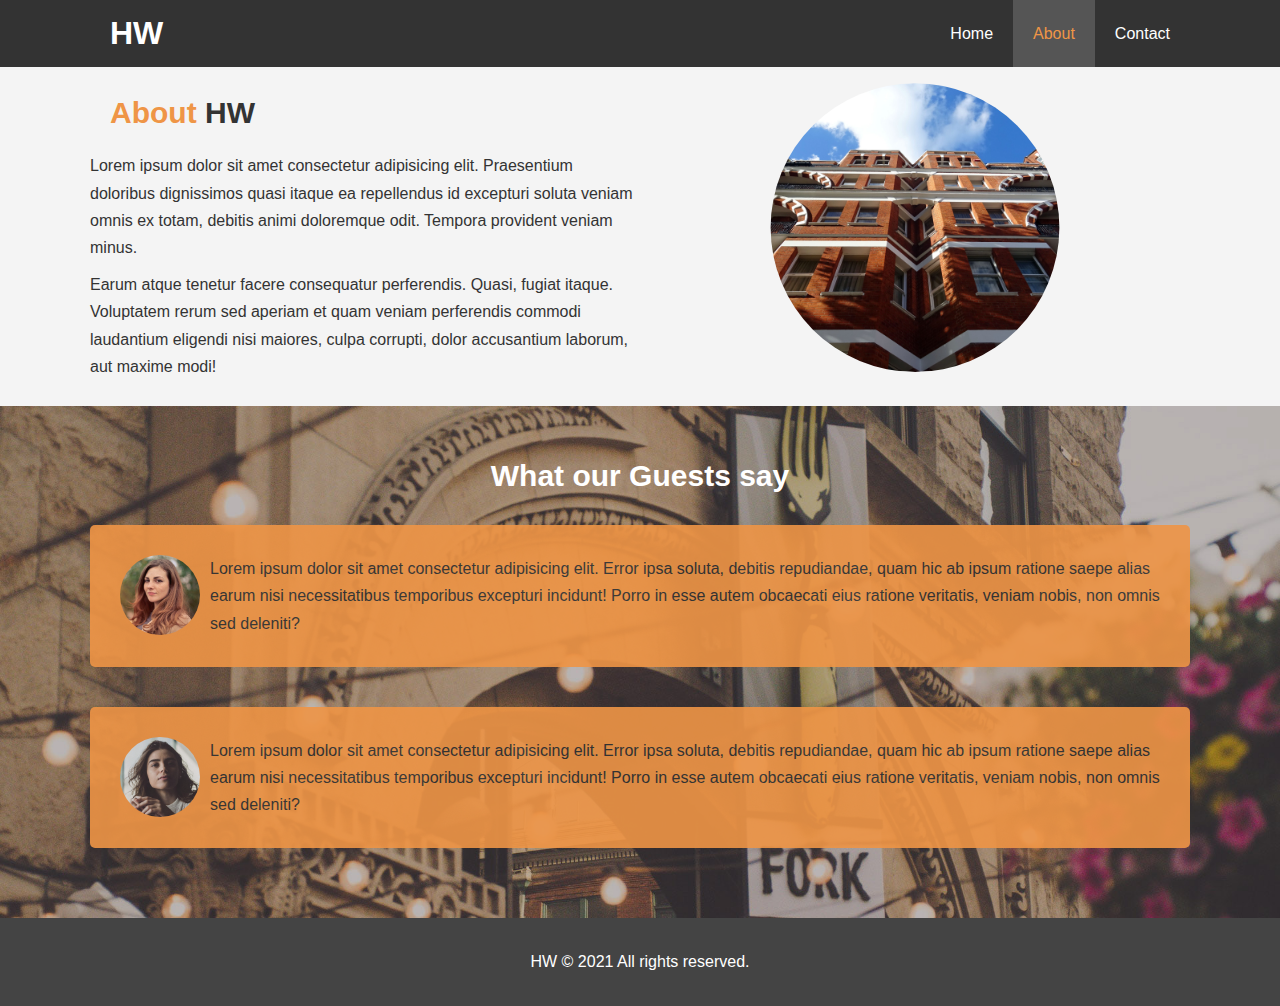
<file: about.html>
<!DOCTYPE html>
<html lang="en">
  <head>
    <meta charset="UTF-8" />
    <meta http-equiv="X-UA-Compatible" content="IE=edge" />
    <meta name="viewport" content="width=device-width, initial-scale=1.0" />
    <title>Hotel Web | About</title>
    <link rel="stylesheet" href="css/style.css" />
    <link
      rel="stylesheet"
      href="css/mobile.css"
      media="screen and (max-width: 768px)"
    />
  </head>
  <body>
    <header>
      <nav id="navbar">
        <div class="container">
          <h1 class="logo nav-brand">
            <a href="index.html">HW</a>
          </h1>
          <ul class="nav-items">
            <li class="nav-item"><a href="index.html">Home</a></li>
            <li class="nav-item active"><a href="about.html">About</a></li>
            <li class="nav-item"><a href="contact.html">Contact</a></li>
          </ul>
        </div>
      </nav>
    </header>
    <section id="about-info" class="bg-light py-3">
      <div class="container">
        <div class="info-left">
          <h1 class="l-heading"><span class="text-primary">About</span> HW</h1>

          <p>
            Lorem ipsum dolor sit amet consectetur adipisicing elit. Praesentium
            doloribus dignissimos quasi itaque ea repellendus id excepturi
            soluta veniam omnis ex totam, debitis animi doloremque odit. Tempora
            provident veniam minus.
          </p>
          <p>
            Earum atque tenetur facere consequatur perferendis. Quasi, fugiat
            itaque. Voluptatem rerum sed aperiam et quam veniam perferendis
            commodi laudantium eligendi nisi maiores, culpa corrupti, dolor
            accusantium laborum, aut maxime modi!
          </p>
        </div>
        <div class="info-right">
          <img
            src="./img/image_resources/photo-2.jpg"
            alt="photo"
            class="info-image"
          />
        </div>
      </div>
    </section>
    <div class="clear"></div>
    <section id="testimonials" class="py-3">
      <div class="container">
        <h2 class="l-heading white">What our Guests say</h2>
        <div class="testimonial bg-primary-dark">
          <img src="./img/image_resources/person-1.jpg" alt="s" />
          <p>
            Lorem ipsum dolor sit amet consectetur adipisicing elit. Error ipsa
            soluta, debitis repudiandae, quam hic ab ipsum ratione saepe alias
            earum nisi necessitatibus temporibus excepturi incidunt! Porro in
            esse autem obcaecati eius ratione veritatis, veniam nobis, non omnis
            sed deleniti?
          </p>
        </div>
        <div class="testimonial bg-primary-dark">
          <img src="./img/image_resources/person-2.jpg" alt="s" />
          <p>
            Lorem ipsum dolor sit amet consectetur adipisicing elit. Error ipsa
            soluta, debitis repudiandae, quam hic ab ipsum ratione saepe alias
            earum nisi necessitatibus temporibus excepturi incidunt! Porro in
            esse autem obcaecati eius ratione veritatis, veniam nobis, non omnis
            sed deleniti?
          </p>
        </div>
      </div>
    </section>
    <footer id="main-footer">
      <p>HW &copy; 2021 All rights reserved.</p>
    </footer>
  </body>
</html>
</file>
<file: css/style.css>
* {
  margin: 0;
  padding: 0;
  box-sizing: border-box;
}
.clear {
  clear: both;
}
html,
body {
  line-height: 1.7em;
  font-family: 'Segoe UI', Tahoma, Geneva, Verdana, sans-serif;
}
a {
  text-decoration: none;
}
h1,
h2,
h3 {
  padding: 20px;
}
p {
  margin: 10px 0;
}

/* utilities */
.lead {
  font-size: 20px;
  line-height: 1.2em;
}
.text-primary {
  color: #ef9546;
}
/* Container */
.container {
  margin: auto;
  max-width: 1100px;
}

.btn {
  display: inline-block;
  font-size: 18px;
  color: #fff;
  background: #333;
  padding: 12px 20px;
  border: none;
  cursor: pointer;
}
.btn:hover {
  background: #ef9546;
  color: #333;
}

.btn-light {
  background: #eee;
  color: #333;
}

.bg-dark {
  background: #333;
  color: #fff;
}
.bg-primary-dark {
  background: #ef9546;
  color: #333;
}
.bg-light {
  background: #f4f4f4;
  color: #333;
}

.py-1 {
  padding: 10px 0;
}
.py-2 {
  padding: 20px 0;
}
.py-3 {
  padding: 30px 0;
}
.white {
  color: #fff;
}
/* navbar */
#navbar {
  overflow: auto;
  color: #fff;
  background: #333;
}
#navbar ul {
  float: right;
  /* margin-right: 10%; */
}
#navbar ul li {
  float: left;
  list-style: none;
}
#navbar a {
  color: #fff;
}
#navbar .nav-brand {
  float: left;
}
#navbar .nav-items li a:hover,
#navbar .nav-items li.active a {
  background: #555;
  color: #ef9546;
}
#navbar ul li a {
  display: block;
  text-align: center;
  padding: 20px;
}
#showcase {
  background: url('../img/image_resources/showcase.jpg') no-repeat center
    center/cover;
  height: 600px;
}
#showcase .showcase-content {
  color: #fff;
  text-align: center;
  padding-top: 170px;
}
#showcase .showcase-content h1 {
  font-size: 40px;
  line-height: 1.2em;
}
#showcase .showcase-content p {
  padding-bottom: 20px;
  line-height: 1.5em;
}

#home-info {
  height: 500px;
}
#home-info .info-img {
  background: url('../img/image_resources/photo-1.jpg') no-repeat center
    center/cover;
  float: left;
  width: 50%;
  min-height: 100%;
}
#home-info .info-content {
  float: right;
  width: 50%;
  height: 100%;
  text-align: center;
  padding-bottom: 10px;
  overflow: hidden;
}
#home-info .info-content h2 {
  padding-top: 60px;
}
#home-info .info-content p {
  padding-bottom: 30px;
}

/* Feature */
.box {
  float: left;
  width: 33.3%;
  padding-top: 50px;
  padding-bottom: 2px;
  text-align: center;
}
.box span {
  margin-bottom: 10px;
}

#about-info {
  overflow: auto;
  padding: 1rem;
}
#about-info .info-left {
  float: left;
  width: 50%;
  min-height: 100%;
}
.l-heading {
  font-size: 30px;
  line-height: 1.2rem;
}
#about-info .info-right {
  float: right;
  width: 50%;
  min-height: 100%;
}
#about-info .info-right .info-image {
  width: 70%;
  display: block;
  margin: auto;
  border-radius: 50%;
  clip-path: circle();
}

#testimonials {
  height: 100%;
  background: url('../img/image_resources/test-bg.jpg') no-repeat center
    center/cover;
  padding-top: 40px;
}
#testimonials h2 {
  text-align: center;
  padding-bottom: 40px;
}
#testimonials .testimonial img {
  width: 100px;
  float: left;
  padding: 10px;
  border-radius: 50%;
  clip-path: circle();
}
#testimonials .testimonial {
  padding: 20px;
  margin-bottom: 40px;
  border-radius: 5px;
  opacity: 0.9;
}
#contact-form {
  padding-left: 20px;
  padding-right: 20px;
}
#contact-form .form-group {
  margin-bottom: 20px;
}
#contact-form .form-group label {
  display: block;
  margin-bottom: 5px;
}

#contact-form input,
#contact-form textarea {
  width: 100%;
  padding: 10px;
  border: 1px solid #ddd;
}
#contact-form input:focus,
#contact-form textarea:focus {
  outline: none;
  border-color: #ef9546;
}
#contact-form textarea {
  height: 200px;
}
#contact-info {
  overflow: auto;
  padding: 1rem;
}

#main-footer {
  text-align: center;
  background: #444;
  color: #fff;
  padding: 20px;
}
</file>
<file: css/mobile.css>
#navbar .nav-brand {
  float: none;
  text-align: center;
}
#navbar ul,
#navbar ul li {
  float: none;
}
#navbar ul li a {
  padding: 5px;
  border-bottom: 1px dotted #444;
}

#showcase {
  height: 100%;
}
#showcase .showcase-content {
  color: #fff;
  text-align: center;
  padding-top: 70px;
  padding-bottom: 30px;
}

#home-info .info-img {
  display: none;
}

#home-info .info-content {
  float: right;
  width: 100%;
  height: 100%;
}

.box {
  float: none;
  width: 100%;
}

/* about page */
#about-info .info-right,
#about-info .info-left {
  float: none;
  width: 100%;
}

.l-heading {
  text-align: center;
}
#about-info .info-right .info-image {
  width: 100%;
  display: block;
  margin: auto;
  border-radius: 50%;
  clip-path: circle();
}

#contact-info .box {
  border-bottom: 1px dotted #444;
}
</file>
